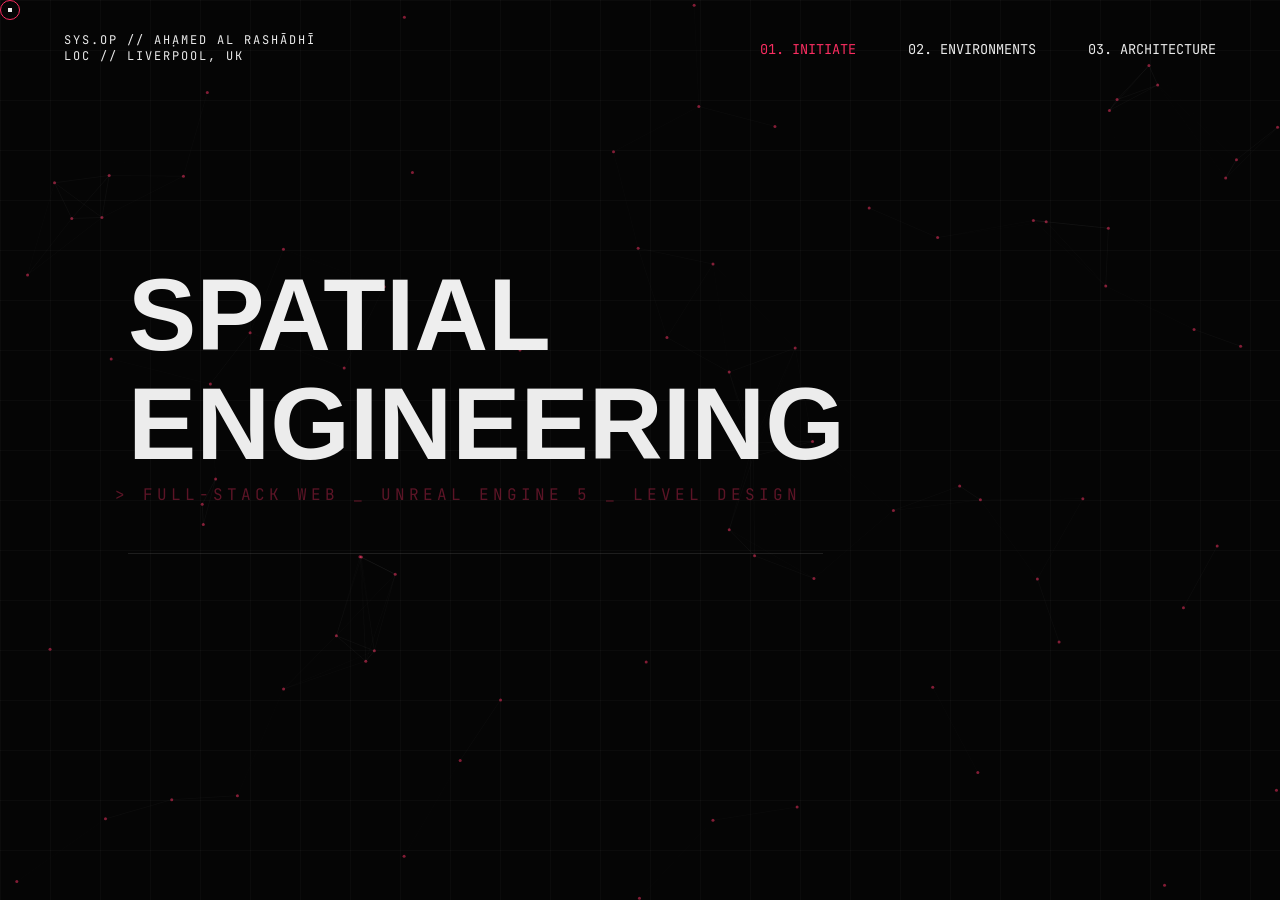
<file: index.html>
<!DOCTYPE html>
<html lang="en">
<head>
    <meta charset="UTF-8">
    <meta name="viewport" content="width=device-width, initial-scale=1.0">
    <title>AAR // LEVEL DEV</title>
    
    <!-- External Typography -->
    <link href="https://fonts.googleapis.com/css2?family=Inter:wght@300;400;600&family=JetBrains+Mono:wght@400;700&family=Syncopate:wght@700&display=swap" rel="stylesheet">
    
    <!-- Core & Modular CSS -->
    <link rel="stylesheet" href="css/global.css">
    <link rel="stylesheet" href="css/modules/cursor.css">
</head>
<body>

    <div class="grid-overlay"></div>
    <canvas id="webgl-surface"></canvas>

    <nav>
        <div class="brand-telemetry">
            SYS.OP // AḤAMED AL RASHĀDHĪ<br>
            LOC // LIVERPOOL, UK
        </div>
        <div class="nav-links">
            <a href="index.html" style="color: var(--accent);">01. INITIATE</a>
            <a href="projects.html">02. ENVIRONMENTS</a>
            <a href="about.html">03. ARCHITECTURE</a>
        </div>
    </nav>

    <main class="hero-container">
        <!-- Notice the data-value attributes required for the glitch effect -->
        <h1 class="glitch-title" data-value="SPATIAL">SPATIAL</h1>
        <h1 class="glitch-title" data-value="ENGINEERING">ENGINEERING</h1>
        
        <div class="role-marquee">
            > FULL-STACK WEB _ UNREAL ENGINE 5 _ LEVEL DESIGN
        </div>

        <div class="data-panel">
            <div class="data-node">
                <span class="data-label">CURRENT STATUS</span>
                <span class="data-value">AVAILABLE</span>
            </div>
            <div class="data-node">
                <span class="data-label">COMMS PROTOCOL</span>
                <span class="data-value">hello@ahamedalrashadhi.dev</span>
            </div>
            <div class="data-node">
                <span class="data-label">FRAMEWORKS</span>
                <span class="data-value">UE5.4.4 / MAYA / REACT</span>
            </div>
        </div>
    </main>

    <!-- Animation & Logic Engines -->
    <script src="https://cdnjs.cloudflare.com/ajax/libs/gsap/3.12.2/gsap.min.js"></script>
    <script src="js/core.js"></script>
    <script src="js/utils/glitch.js"></script>
    <script src="js/components/cursor.js"></script>
</body>
</html>
</file>
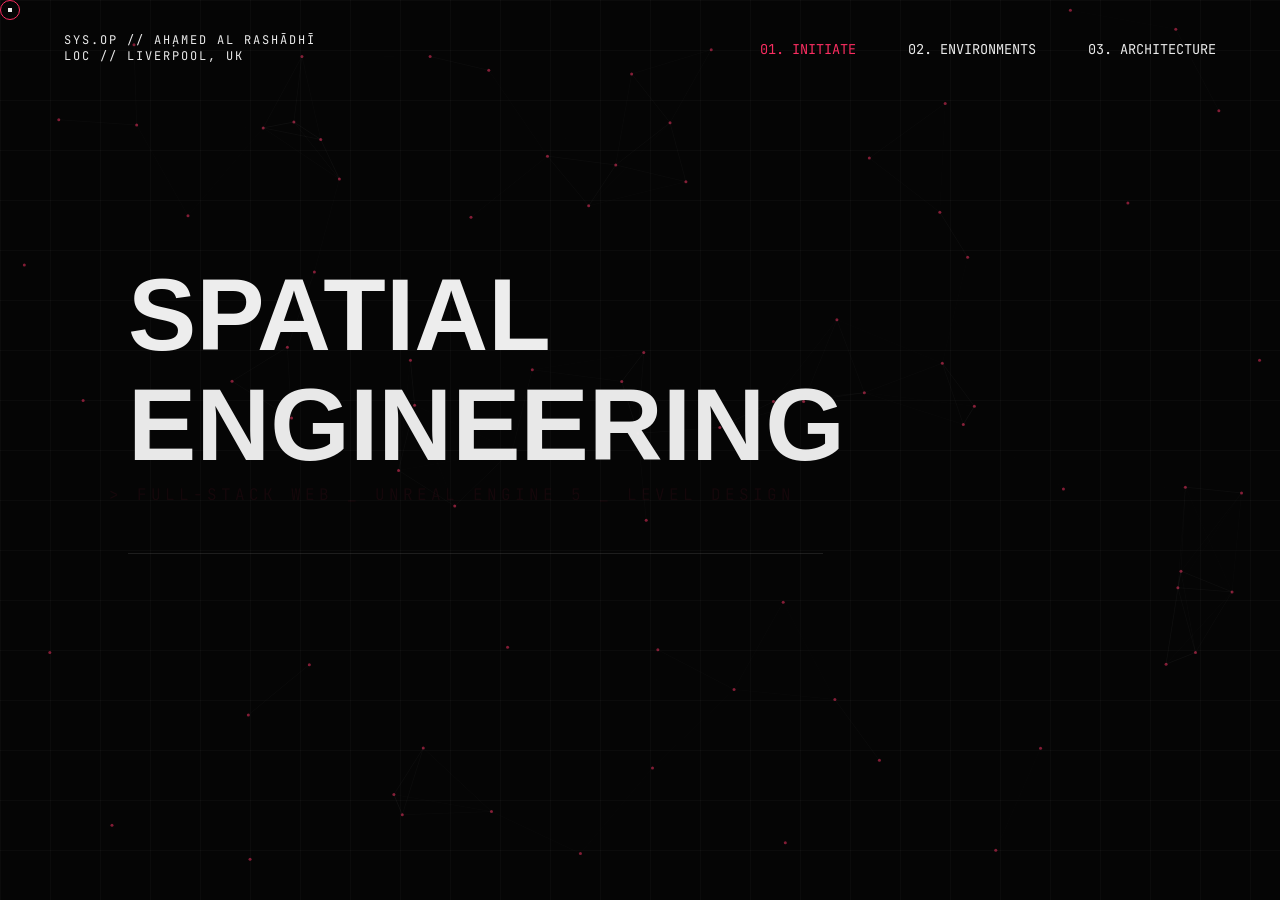
<file: projects.html>
<!DOCTYPE html>
<html lang="en">
<head>
    <meta charset="UTF-8">
    <meta name="viewport" content="width=device-width, initial-scale=1.0">
    <title>AAR // LEVEL DEV</title>
    
    <!-- External Typography -->
    <link href="https://fonts.googleapis.com/css2?family=Inter:wght@300;400;600&family=JetBrains+Mono:wght@400;700&family=Syncopate:wght@700&display=swap" rel="stylesheet">
    
    <!-- Core & Modular CSS -->
    <link rel="stylesheet" href="css/global.css">
    <link rel="stylesheet" href="css/modules/cursor.css">
</head>
<body>

    <div class="grid-overlay"></div>
    <canvas id="webgl-surface"></canvas>

    <nav>
        <div class="brand-telemetry">
            SYS.OP // AḤAMED AL RASHĀDHĪ<br>
            LOC // LIVERPOOL, UK
        </div>
        <div class="nav-links">
            <a href="index.html" style="color: var(--accent);">01. INITIATE</a>
            <a href="projects.html">02. ENVIRONMENTS</a>
            <a href="about.html">03. ARCHITECTURE</a>
        </div>
    </nav>

    <main class="hero-container">
        <!-- Notice the data-value attributes required for the glitch effect -->
        <h1 class="glitch-title" data-value="SPATIAL">SPATIAL</h1>
        <h1 class="glitch-title" data-value="ENGINEERING">ENGINEERING</h1>
        
        <div class="role-marquee">
            > FULL-STACK WEB _ UNREAL ENGINE 5 _ LEVEL DESIGN
        </div>

        <div class="data-panel">
            <div class="data-node">
                <span class="data-label">CURRENT STATUS</span>
                <span class="data-value">AVAILABLE</span>
            </div>
            <div class="data-node">
                <span class="data-label">COMMS PROTOCOL</span>
                <span class="data-value">hello@ahamedalrashadhi.dev</span>
            </div>
            <div class="data-node">
                <span class="data-label">FRAMEWORKS</span>
                <span class="data-value">UE5.4.4 / MAYA / REACT</span>
            </div>
        </div>
    </main>

    <!-- Animation & Logic Engines -->
    <script src="https://cdnjs.cloudflare.com/ajax/libs/gsap/3.12.2/gsap.min.js"></script>
    <script src="js/core.js"></script>
    <script src="js/utils/glitch.js"></script>
    <script src="js/components/cursor.js"></script>
</body>
</html>
</file>
<file: css/global.css>
:root {
    --bg-deep: #050505;
    --text-primary: #f0f0f0;
    --text-muted: #666666;
    --accent: #ff3366; /* High-visibility technical accent */
    --ui-border: rgba(255, 255, 255, 0.1);
    --telemetry-font: 'JetBrains Mono', 'Courier New', monospace;
    --display-font: 'Syncopate', sans-serif;
    --timing: 250ms;
    --ease: cubic-bezier(0.16, 1, 0.3, 1);
}

* {
    margin: 0;
    padding: 0;
    box-sizing: border-box;
    cursor: crosshair; /* Technical feel */
}

body, html {
    background-color: var(--bg-deep);
    color: var(--text-primary);
    font-family: 'Inter', system-ui, sans-serif;
    overflow-x: hidden;
    height: 100%;
}

/* Telemetry Grid Overlay */
.grid-overlay {
    position: fixed;
    top: 0; left: 0; width: 100vw; height: 100vh;
    background-image: 
        linear-gradient(var(--ui-border) 1px, transparent 1px),
        linear-gradient(90deg, var(--ui-border) 1px, transparent 1px);
    background-size: 50px 50px;
    z-index: 0;
    pointer-events: none;
    opacity: 0.3;
}

canvas#webgl-surface {
    position: fixed;
    top: 0; left: 0;
    width: 100%; height: 100%;
    z-index: 1;
    pointer-events: none;
}

/* Master Navigation */
nav {
    position: fixed;
    top: 0; width: 100%;
    padding: 2rem 4rem;
    display: flex;
    justify-content: space-between;
    align-items: center;
    z-index: 100;
    mix-blend-mode: difference;
}

.brand-telemetry {
    font-family: var(--telemetry-font);
    font-size: 0.75rem;
    text-transform: uppercase;
    letter-spacing: 2px;
}

.nav-links a {
    color: var(--text-primary);
    text-decoration: none;
    margin-left: 3rem;
    font-family: var(--telemetry-font);
    font-size: 0.85rem;
    position: relative;
    transition: color var(--timing) var(--ease);
}

.nav-links a:hover {
    color: var(--accent);
}

/* Hero Section */
.hero-container {
    position: relative;
    z-index: 10;
    display: flex;
    flex-direction: column;
    justify-content: center;
    height: 100vh;
    padding: 0 10vw;
}

.glitch-title {
    font-family: var(--display-font);
    font-size: clamp(3rem, 8vw, 8rem);
    font-weight: 900;
    line-height: 0.9;
    text-transform: uppercase;
    margin-bottom: 1rem;
    clip-path: polygon(0 0, 100% 0, 100% 100%, 0 100%);
}

.role-marquee {
    font-family: var(--telemetry-font);
    color: var(--accent);
    font-size: 1rem;
    letter-spacing: 4px;
    margin-bottom: 3rem;
}

.data-panel {
    display: flex;
    gap: 4rem;
    border-top: 1px solid var(--ui-border);
    padding-top: 2rem;
    width: max-content;
}

.data-node {
    display: flex;
    flex-direction: column;
}

.data-label {
    font-family: var(--telemetry-font);
    font-size: 0.65rem;
    color: var(--text-muted);
    margin-bottom: 0.5rem;
}

.data-value {
    font-size: 1.2rem;
    font-weight: 300;
}
</file>
<file: css/modules/cursor.css>
/* css/modules/cursor.css */
body {
    cursor: none; /* Hide default cursor */
}

.custom-cursor {
    position: fixed;
    top: 0;
    left: 0;
    width: 20px;
    height: 20px;
    border: 1px solid var(--accent);
    border-radius: 50%;
    transform: translate(-50%, -50%);
    pointer-events: none;
    z-index: 9999;
    mix-blend-mode: difference;
    transition: width 0.2s, height 0.2s, background-color 0.2s;
}

.custom-cursor::after {
    content: '';
    position: absolute;
    top: 50%;
    left: 50%;
    width: 4px;
    height: 4px;
    background: var(--text-primary);
    transform: translate(-50%, -50%);
}

.custom-cursor.active {
    width: 40px;
    height: 40px;
    background-color: rgba(255, 51, 102, 0.1);
}
</file>
